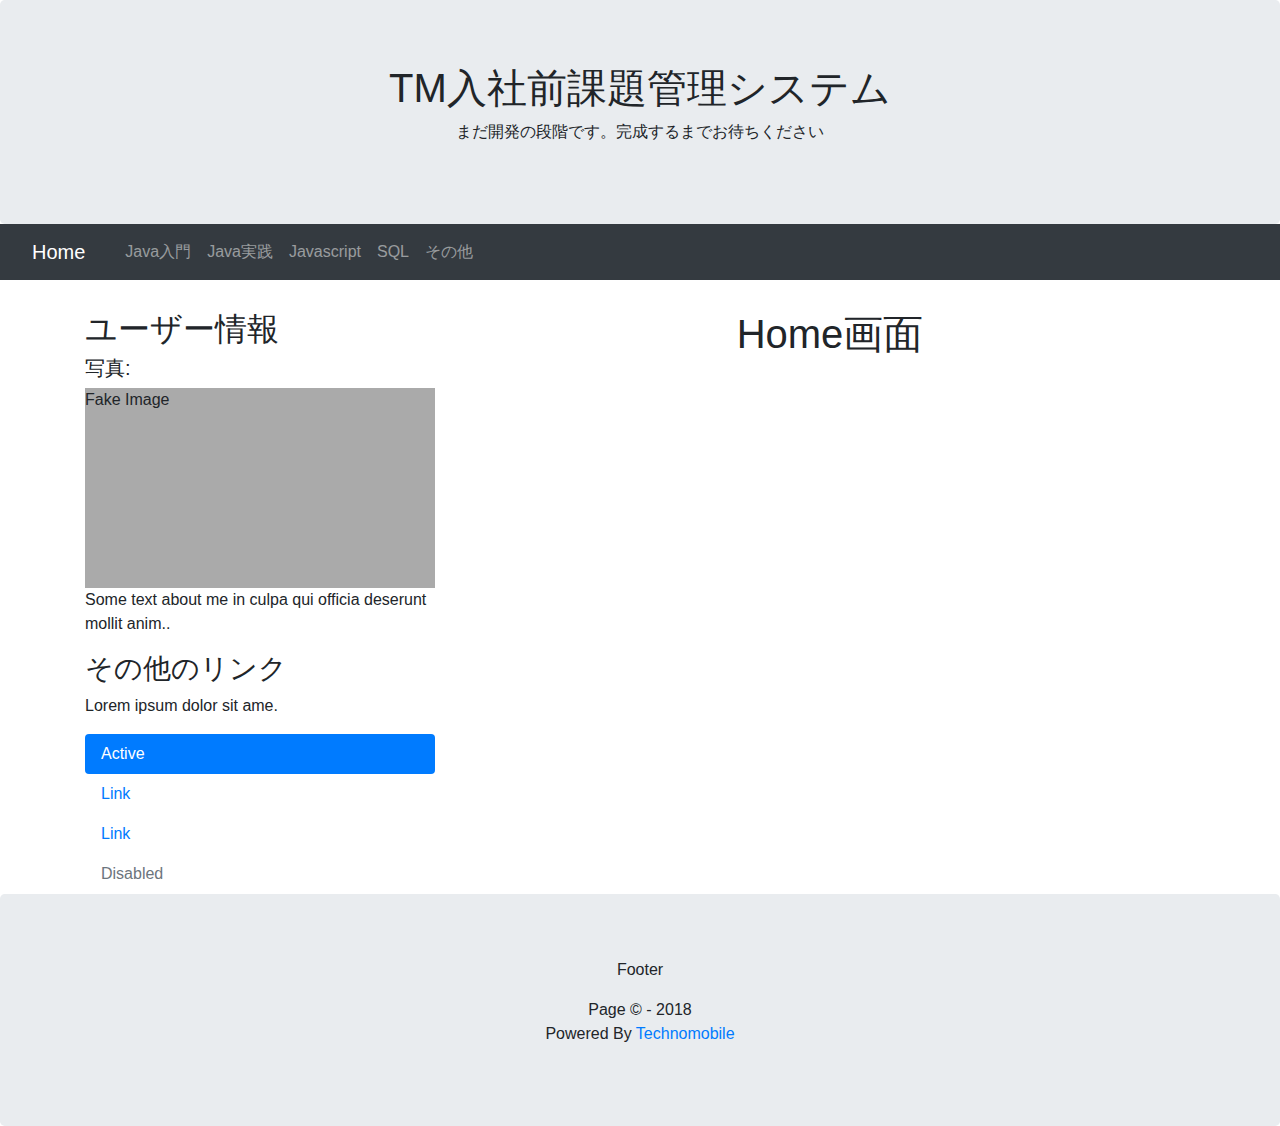
<file: index.html>
<!DOCTYPE html>
<html lang="jp"><head><meta http-equiv="Content-Type" content="text/html; charset=UTF-8">
  <title>TM入社前課題管理システム</title>


  <meta name="viewport" content="width=device-width, initial-scale=1">
  <link rel="stylesheet" href="https://maxcdn.bootstrapcdn.com/bootstrap/4.1.0/css/bootstrap.min.css">
  <script src="https://ajax.googleapis.com/ajax/libs/jquery/3.3.1/jquery.min.js"></script>
  <script src="https://maxcdn.bootstrapcdn.com/bootstrap/4.1.0/js/bootstrap.min.js"></script>
  <style>
  .fakeimg {
      height: 200px;
      background: #aaa;
  }
  </style>
<link type="text/css" rel="stylesheet" href="chrome-extension://pioclpoplcdbaefihamjohnefbikjilc/content.css">
<script type="text/javascript">
    $(document).ready(function(){
      $("#article").load("./home.html");
         $(".nav-link").click(function(){
             $("#article").load($(this).attr("page")+".html");
             console.log("loaded");
         });
    });
</script>
</head>

<body>

<div class="jumbotron text-center" style="margin-bottom:0">
  <h1>TM入社前課題管理システム</h1>
  <p>まだ開発の段階です。完成するまでお待ちください</p>
</div>

<nav class="navbar navbar-expand-sm bg-dark navbar-dark">
  <a class="navbar-brand nav-link" href="#" page="home">Home</a>
  <button class="navbar-toggler" type="button" data-toggle="collapse" data-target="#collapsibleNavbar">
    <span class="navbar-toggler-icon"></span>
  </button>
  <div class="collapse navbar-collapse" id="collapsibleNavbar">
    <ul class="navbar-nav">
      <li class="nav-item">
        <a class="nav-link" href="#" page="board">Java入門</a>
      </li>
      <li class="nav-item">
        <a class="nav-link" href="#" page="JavaAdvanced">Java実践</a>
      </li>
      <li class="nav-item">
        <a class="nav-link" href="#" page="problem">Javascript</a>
      </li>
      <li class="nav-item">
        <a class="nav-link" href="#">SQL</a>
      </li>
      <li class="nav-item">
        <a class="nav-link" href="#">その他</a>
      </li>
    </ul>
  </div>
</nav>

<div class="container" style="margin-top:30px">
  <div class="row">
    <div class="col-sm-4">
      <h2>ユーザー情報</h2>
      <h5>写真:</h5>
      <div class="fakeimg">Fake Image</div>
      <p>Some text about me in culpa qui officia deserunt mollit anim..</p>
      <h3>その他のリンク</h3>
      <p>Lorem ipsum dolor sit ame.</p>
      <ul class="nav nav-pills flex-column">
        <li class="nav-item">
          <a class="nav-link active" href="#">Active</a>
        </li>
        <li class="nav-item">
          <a class="nav-link" href="#">Link</a>
        </li>
        <li class="nav-item">
          <a class="nav-link" href="#">Link</a>
        </li>
        <li class="nav-item">
          <a class="nav-link disabled" href="#">Disabled</a>
        </li>
      </ul>
      <hr class="d-sm-none">
    </div>
    <div class="col-sm-8" id="article">
      <!-- ここにコンテンツのページを読み込む -->
    </div>
  </div>
</div>

<div class="jumbotron text-center" style="margin-bottom:0">
  <p>Footer</p>
  <p>
    Page © - 2018 <br>
    Powered By <a href="#" target="_blank">Technomobile</a>
  </p>
</div>



</body></html>
</file>
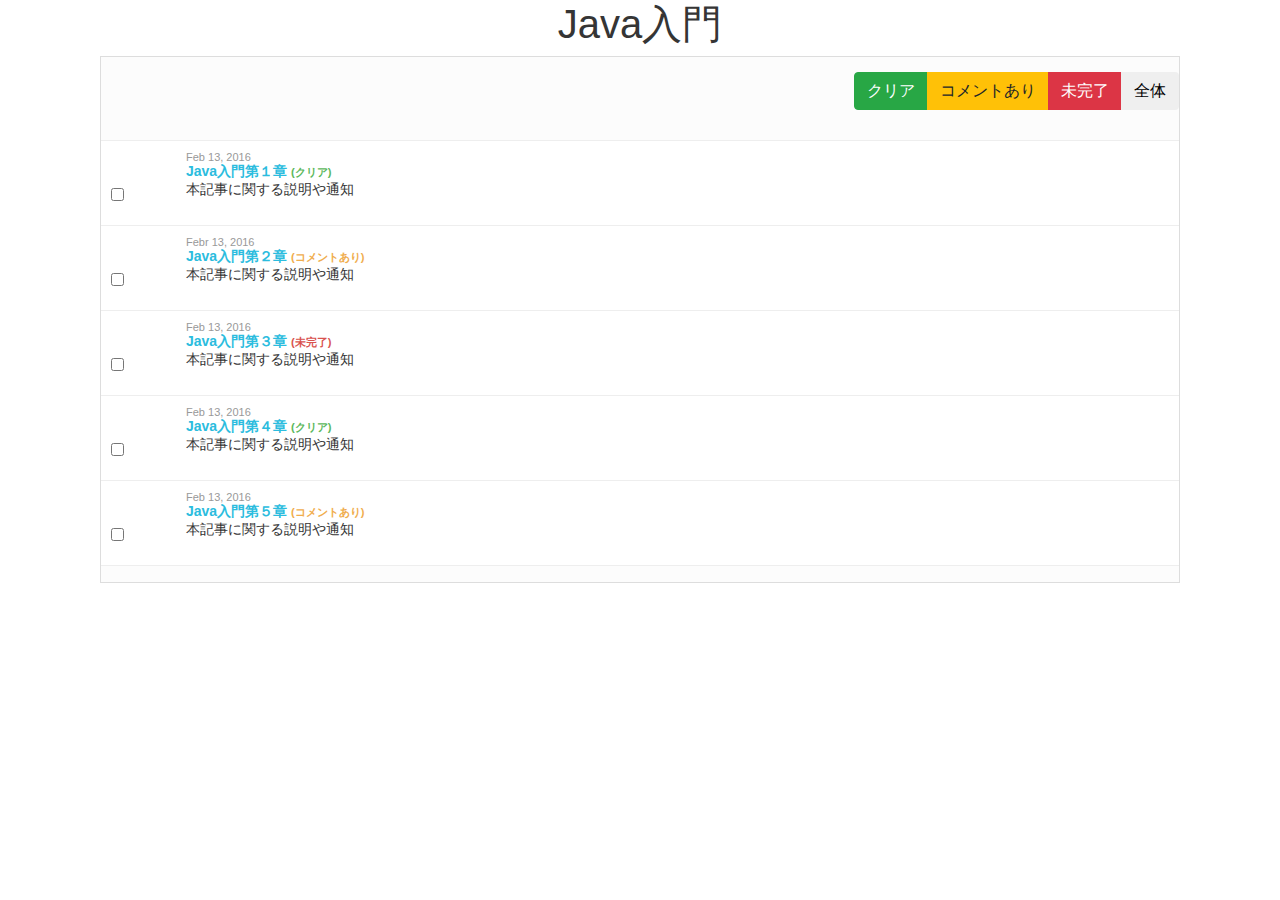
<file: board.html>
<html>

<head>
</head>

<body>
	<div class="container">
		<link rel="stylesheet" href="https://maxcdn.bootstrapcdn.com/bootstrap/4.1.0/css/bootstrap.min.css"></link>
		<script src="https://ajax.googleapis.com/ajax/libs/jquery/3.3.1/jquery.min.js"></script>
		<script src="https://maxcdn.bootstrapcdn.com/bootstrap/4.1.0/js/bootstrap.min.js"></script>
		<script type="text/javascript" src="./js/board.js"></script>
		<link rel="stylesheet" href="./css/board.css"></link>
		<div class="row">

			<section class="content col-sm-12">
				<h1 class="text-center">Java入門</h1>
				<div class="col-sm-12 col-md-offset-2">
					<div class="panel panel-default">
						<div class="panel-body">
							<div class="text-right">
								<div class="btn-group">
									<button type="button" class="btn btn-success btn-filter" data-target="クリア">クリア</button>
									<button type="button" class="btn btn-warning btn-filter" data-target="コメントあり">コメントあり</button>
									<button type="button" class="btn btn-danger btn-filter" data-target="未完了">未完了</button>
									<button type="button" class="btn btn-default btn-filter" data-target="all">全体</button>
								</div>
							</div>
							<div class="table-container">
								<table class="table table-filter">
									<tbody>
										<tr data-status="クリア">
											<td>
												<div class="form-check">
													<input type="checkbox" class="filled-in form-check-input" id="checkbox1"></input>
													<label class="form-check-label" for="checkbox1"></label>
												</div>
											</td>
											<td>
												<a href="#" class="star" page="problem">
											</a>
											</td>
											<td>
												<div class="media">
													<div class="media-body">
														<span class="media-meta pull-right">Feb 13, 2016</span>
														<h4 class="title">
														Java入門第１章
														<span class="pull-right クリア">(クリア)</span>
													</h4>
														<p class="summary">本記事に関する説明や通知</p>
													</div>
												</div>
											</td>
										</tr>
										<tr data-status="pendiente">
											<td>
												<div class="form-check">
													<input type="checkbox" class="filled-in form-check-input" id="checkbox3"></input>
													<label class="form-check-label" for="checkbox3"></label>
												</div>
											</td>
											<td>
												<a href="javascript:;" class="star">
												<i class="glyphicon glyphicon-star"></i>
											</a>
											</td>
											<td>
												<div class="media">
													<div class="media-body">
														<span class="media-meta pull-right">Febr 13, 2016</span>
														<h4 class="title">
														Java入門第２章
														<span class="pull-right コメントあり">(コメントあり)</span>
													</h4>
														<p class="summary">本記事に関する説明や通知</p>
													</div>
												</div>
											</td>
										</tr>
										<tr data-status="未完了">
											<td>
												<div class="form-check">
													<input type="checkbox" class="filled-in form-check-input" id="checkbox2"></input>
													<label class="form-check-label" for="checkbox2"></label>
												</div>
											</td>
											<td>
												<a href="javascript:;" class="star">
												<i class="glyphicon glyphicon-star"></i>
											</a>
											</td>
											<td>
												<div class="media">
													<div class="media-body">
														<span class="media-meta pull-right">Feb 13, 2016</span>
														<h4 class="title">
														Java入門第３章
														<span class="pull-right 未完了">(未完了)</span>
													</h4>
														<p class="summary">本記事に関する説明や通知</p>
													</div>
												</div>
											</td>
										</tr>
										<tr data-status="クリア">
											<td>
												<div class="form-check">
													<input type="checkbox" class="filled-in form-check-input" id="checkbox4"></input>
													<label class="form-check-label" for="checkbox4"></label>
												</div>
											</td>
											<td>
												<a href="javascript:;" class="star star-checked">
												<i class="glyphicon glyphicon-star"></i>
											</a>
											</td>
											<td>
												<div class="media">
													<div class="media-body">
														<span class="media-meta pull-right">Feb 13, 2016</span>
														<h4 class="title">
														Java入門第４章
														<span class="pull-right クリア">(クリア)</span>
													</h4>
														<p class="summary">本記事に関する説明や通知</p>
													</div>
												</div>
											</td>
										</tr>
										<tr data-status="コメントあり">
											<td>
												<div class="form-check">
													<input type="checkbox" class="filled-in form-check-input" id="checkbox5"></input>
													<label class="form-check-label" for="checkbox5"></label>
												</div>
											</td>
											<td>
												<a href="javascript:;" class="star">
												<i class="glyphicon glyphicon-star"></i>
											</a>
											</td>
											<td>
												<div class="media">
													<div class="media-body">
														<span class="media-meta pull-right">Feb 13, 2016</span>
														<h4 class="title">
														Java入門第５章
														<span class="pull-right コメントあり">(コメントあり)</span>
													</h4>
														<p class="summary">本記事に関する説明や通知</p>
													</div>
												</div>
											</td>
										</tr>
									</tbody>
								</table>
							</div>
						</div>
					</div>
					<div class="content-footer">
					</div>
				</div>
			</section>

		</div>

	</div>

</body>

</html>
</file>
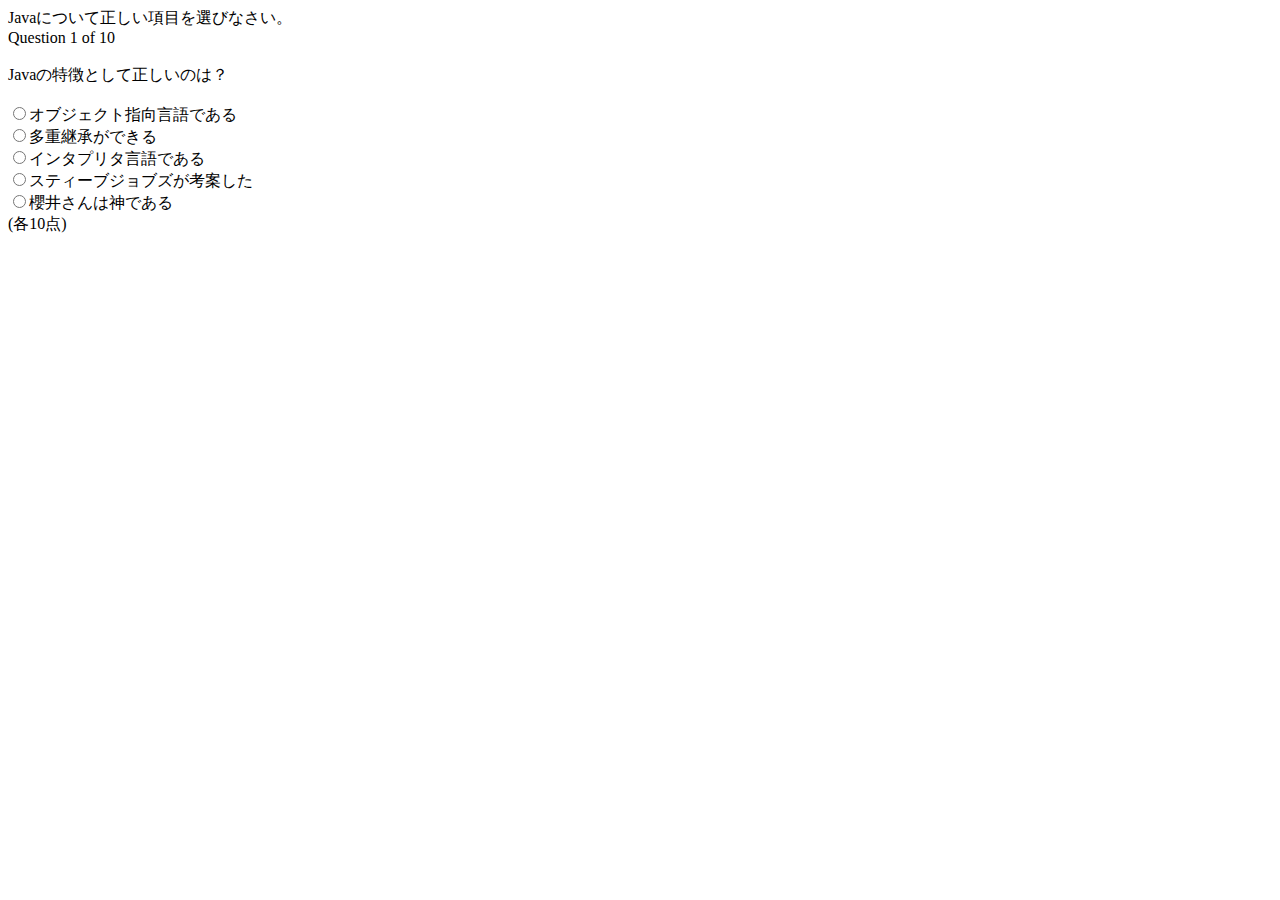
<file: problem.html>
<!DOCTYPE html>
<html>
<head></head>
<body>
<div id="content" class="container">
  <div class="quiztitle"><span class="matemtext">Javaについて正しい項目を選びなさい。</span><br></div>
  <div class="questionnumber">Question 1 of 10<br></div>
  <div class="questionbody"><br>
    <div class="questioncontainer">
      <div class="questionstem">
        <div class="questiontext">Javaの特徴として正しいのは？<br></div>
      </div><br>
      <form>
        <input type="radio">オブジェクト指向言語である<br>
        <input type="radio">多重継承ができる<br>
        <input type="radio">インタプリタ言語である<br>
        <input type="radio">スティーブジョブズが考案した<br>
        <input type="radio">櫻井さんは神である<br>
      </form>
    </div>
  </div>
  <div class="questionvalue">(各10点)</div>
</div>
<body>
</file>
<file: css/board.css>
/*    --------------------------------------------------
	:: General
	-------------------------------------------------- */
body {
	color: #353535;
}
.content h1 {
	text-align: center;
}
.content .content-footer p {
	color: #6d6d6d;
    text-align: center;
}
.content .content-footer p a {
	color: inherit;
	font-weight: bold;
}

/*	--------------------------------------------------
	:: Table Filter
	-------------------------------------------------- */
.panel {
	border: 1px solid #ddd;
	background-color: #fcfcfc;
}
.panel .btn-group {
	margin: 15px 0 30px;
}
.panel .btn-group .btn {
	transition: background-color .3s ease;
}
.table-filter {
	background-color: #fff;
	border-bottom: 1px solid #eee;
}
.table-filter tbody tr:hover {
	cursor: pointer;
	background-color: #eee;
}
.table-filter tbody tr td {
	padding: 10px;
	vertical-align: middle;
	border-top-color: #eee;
}
.table-filter tbody tr.selected td {
	background-color: #eee;
}
.table-filter tr td:first-child {
	width: 38px;
}
.table-filter tr td:nth-child(2) {
	width: 35px;
}
.ckbox {
	position: relative;
}
.ckbox input[type="checkbox"] {
	opacity: 0;
}
.ckbox label {
	-webkit-user-select: none;
	-moz-user-select: none;
	-ms-user-select: none;
	user-select: none;
}
.ckbox label:before {
	content: '';
	top: 1px;
	left: 0;
	width: 18px;
	height: 18px;
	display: block;
	position: absolute;
	border-radius: 2px;
	border: 1px solid #bbb;
	background-color: #fff;
}
.ckbox input[type="checkbox"]:checked + label:before {
	border-color: #2BBCDE;
	background-color: #2BBCDE;
}
.ckbox input[type="checkbox"]:checked + label:after {
	top: 3px;
	left: 3.5px;
	content: '\e013';
	color: #fff;
	font-size: 11px;

	position: absolute;
}
.table-filter .star {
	color: #ccc;
	text-align: center;
	display: block;
}
.table-filter .star.star-checked {
	color: #F0AD4E;
}
.table-filter .star:hover {
	color: #ccc;
}
.table-filter .star.star-checked:hover {
	color: #F0AD4E;
}
.table-filter .media-photo {
	width: 35px;
}
.table-filter .media-body {
    display: block;
    /* Had to use this style to force the div to expand (wasn't necessary with my bootstrap version 3.3.6) */
}
.table-filter .media-meta {
	font-size: 11px;
	color: #999;
}
.table-filter .media .title {
	color: #2BBCDE;
	font-size: 14px;
	font-weight: bold;
	line-height: normal;
	margin: 0;
}
.table-filter .media .title span {
	font-size: .8em;
	margin-right: 20px;
}
.table-filter .media .title span.クリア {
	color: #5cb85c;
}
.table-filter .media .title span.コメントあり {
	color: #f0ad4e;
}
.table-filter .media .title span.未完了 {
	color: #d9534f;
}
.table-filter .media .summary {
	font-size: 14px;
}
</file>
